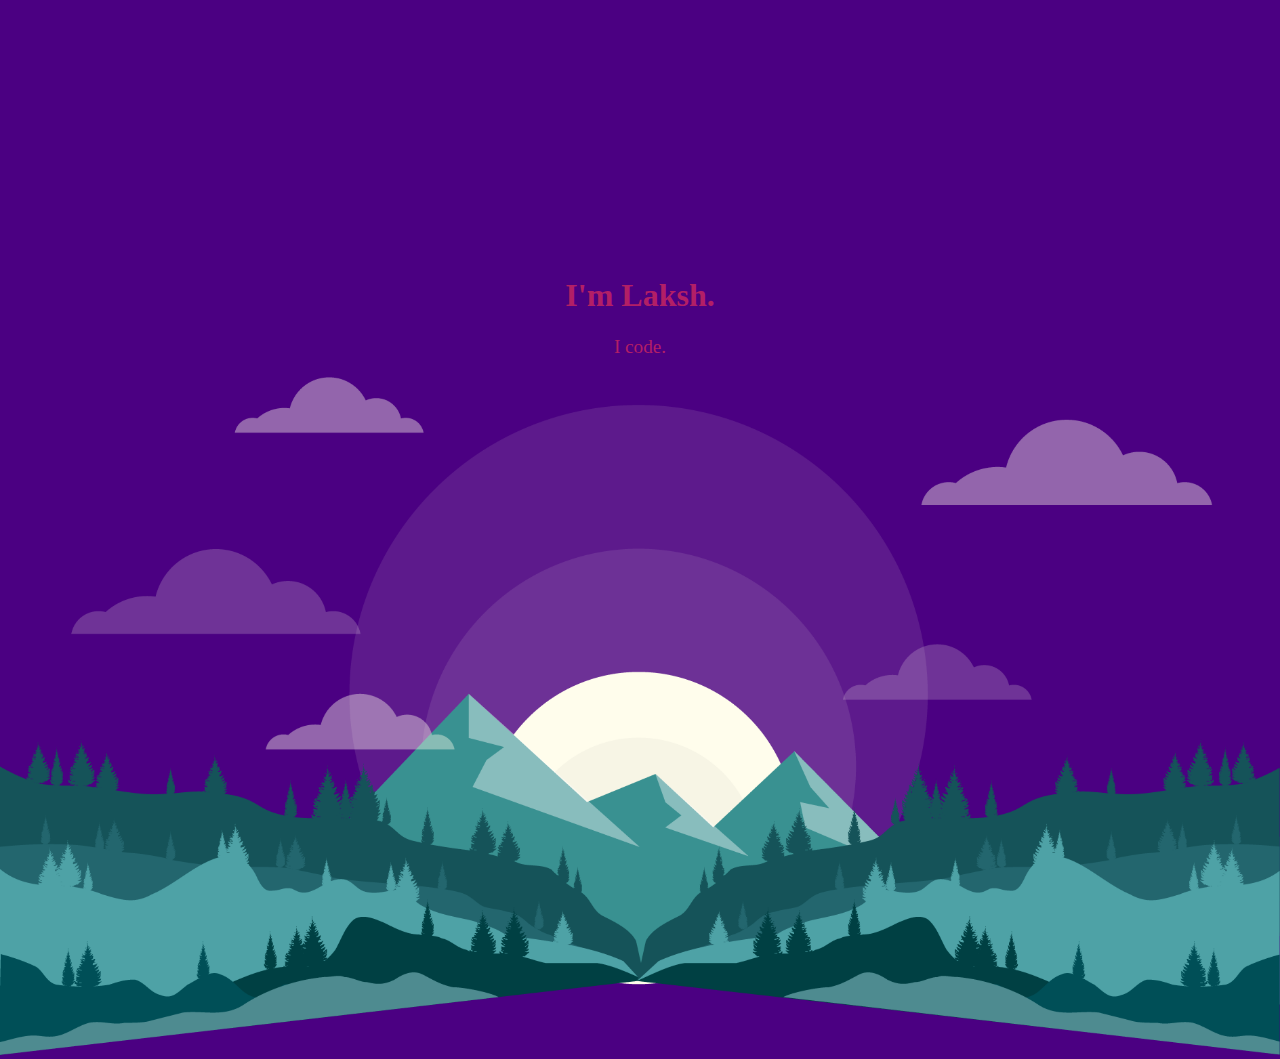
<file: CSS - My Site/index.html>
<!DOCTYPE html>
<html>

<head>
  <meta charset="utf-8">
  <title>Laksh Chauhan</title>
  <link rel="stylesheet" href="css/Styles.css">
  <link rel="icon" href="data/favicon.ico">
</head>

<body>
  <div class="topcont">
    <h1>I'm Laksh.</h1>
    <p>I code.</p>
    <img class="mts" src="data/mountains.png" alt="mountains for bg">
  </div>
</body>

</html>
</file>
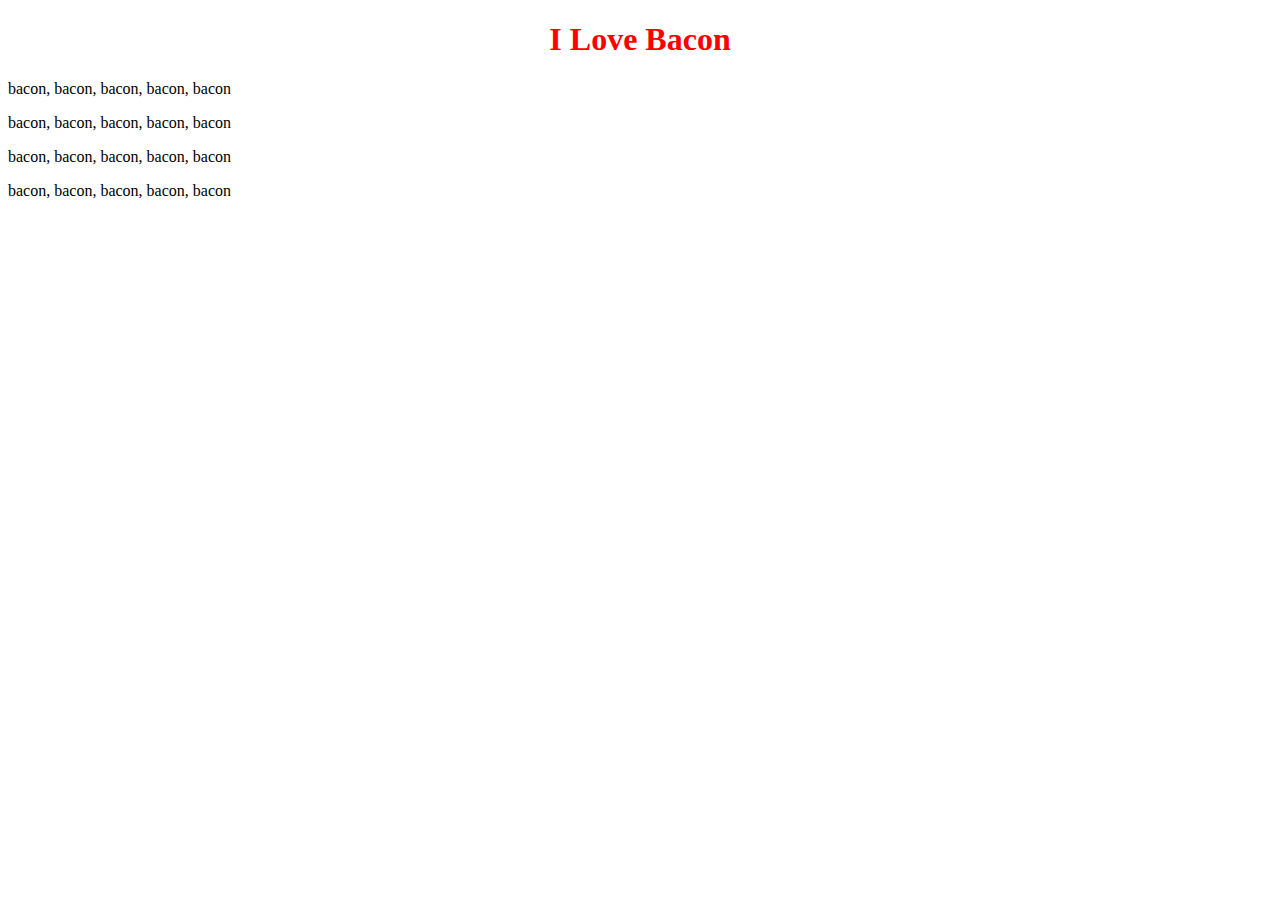
<file: CSS- Bacon Lover/index.html>
<!DOCTYPE html>
<html>
  <head>
    <meta charset="utf-8">
    <title>Bacon Fansite</title>
    <link rel="stylesheet" href="css/Styles.css">
  </head>
  <body>
    <h1>I Love Bacon</h1>
    <p>bacon, bacon, bacon, bacon, bacon</p>
    <p>bacon, bacon, bacon, bacon, bacon</p>
    <p>bacon, bacon, bacon, bacon, bacon</p>
    <p>bacon, bacon, bacon, bacon, bacon</p>
  </body>
</html>
</file>
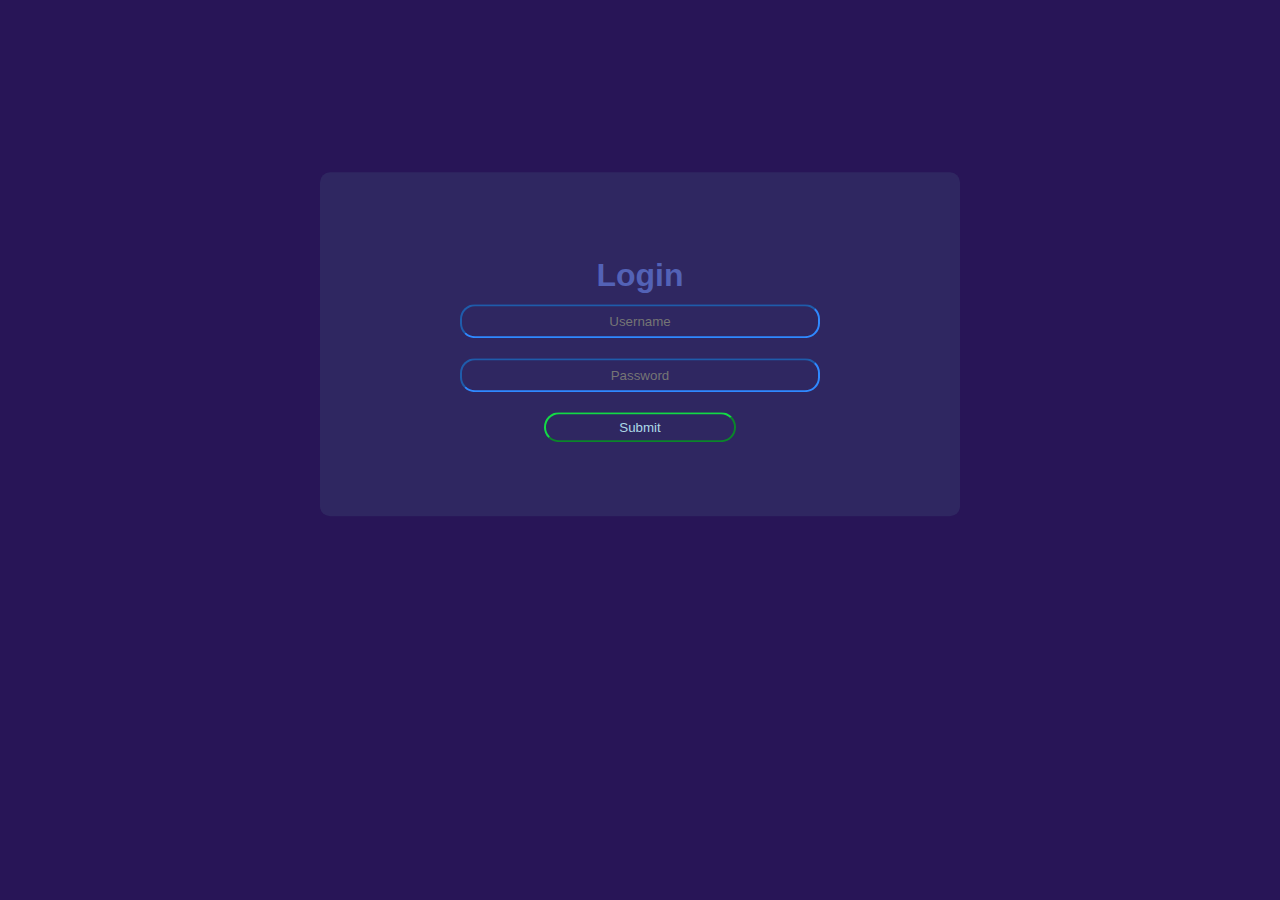
<file: HTML - Login Page/index.html>
<!DOCTYPE html>
    <head>
        <meta charset="utf-8">
        <title>Login Page</title>
        <link rel="stylesheet" href="css/styles.css">
    </head>
    <body>
        <form class="box">
            <h1>Login</h1>
            <input type="text" placeholder="Username"><br>
            <input type="password" placeholder="Password"><br>
            <input type="submit" value="Submit">
        </form>     
    </body>
</html>
</file>
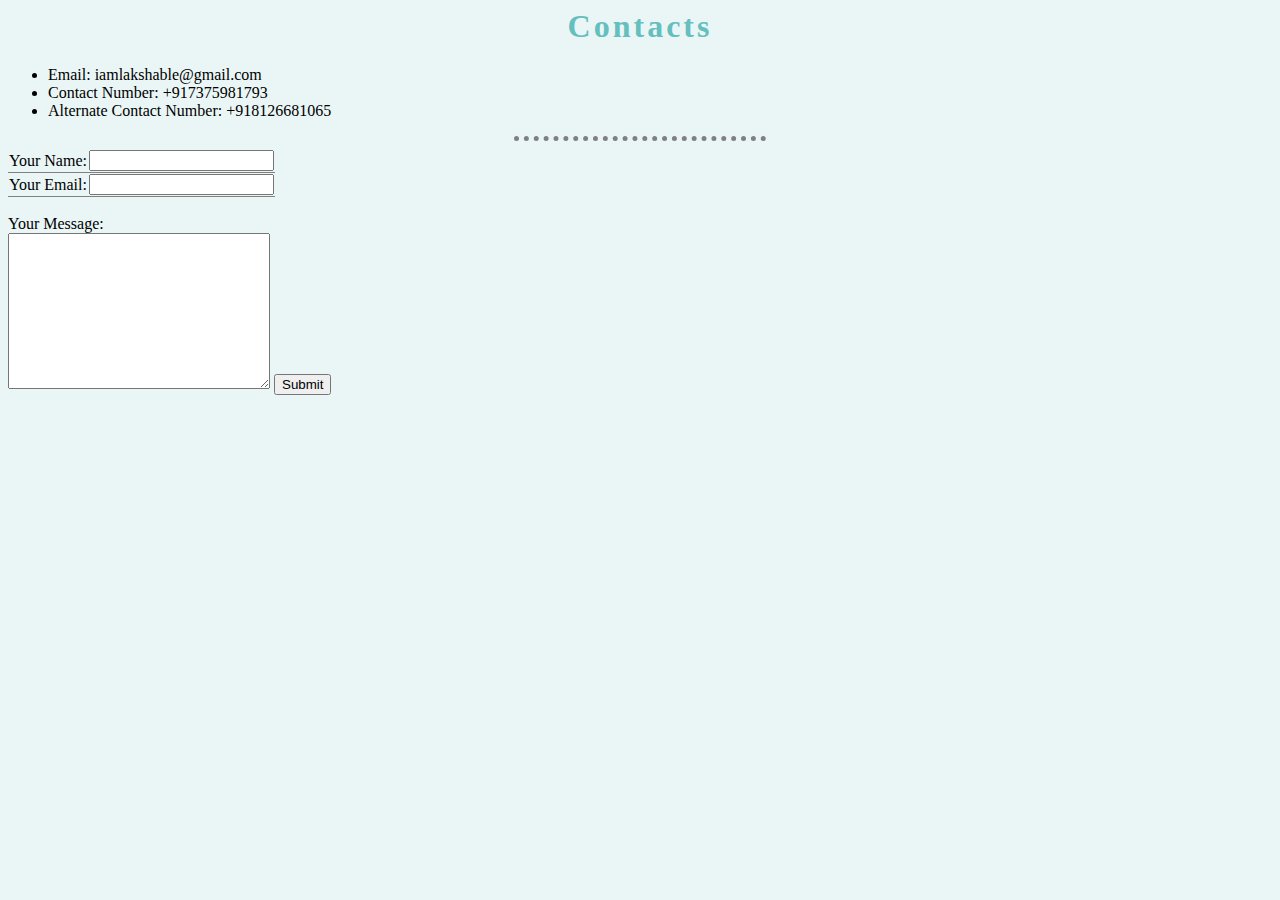
<file: HTML - Personal Site/Contact.html>
<html>

<head>
  <meta charset="utf-8">
  <title>Contact Me</title>
  <link rel="stylesheet" href="CSS/Style.css">
</head>

<body>
    <h1>Contacts</h1>
  <ul>
    <li>Email: iamlakshable@gmail.com</li>
    <li>Contact Number: +917375981793</li>
    <li>Alternate Contact Number: +918126681065</li>
  </ul>
  <hr>
  <form action="mailto:iamlakshable@gmail.com" method="post" enctype="text/plain">
    <table>
      <tbody>
        <tr>
          <td><label>Your Name:</label></td>
          <td><input type="text" name="yourName" value=""><br></td>
        </tr>
        <tr>
          <td><label>Your Email:</label></td>
          <td><input type="email" name="yourEmail" value=""></td>
        </tr>
      </tbody>
    </table><br>
    <label>Your Message:</label><br>
    <textarea name="yourMessage" rows="10" cols="30"></textarea>
    <input type="submit" name="">
  </form>

</body>

</html>
</file>
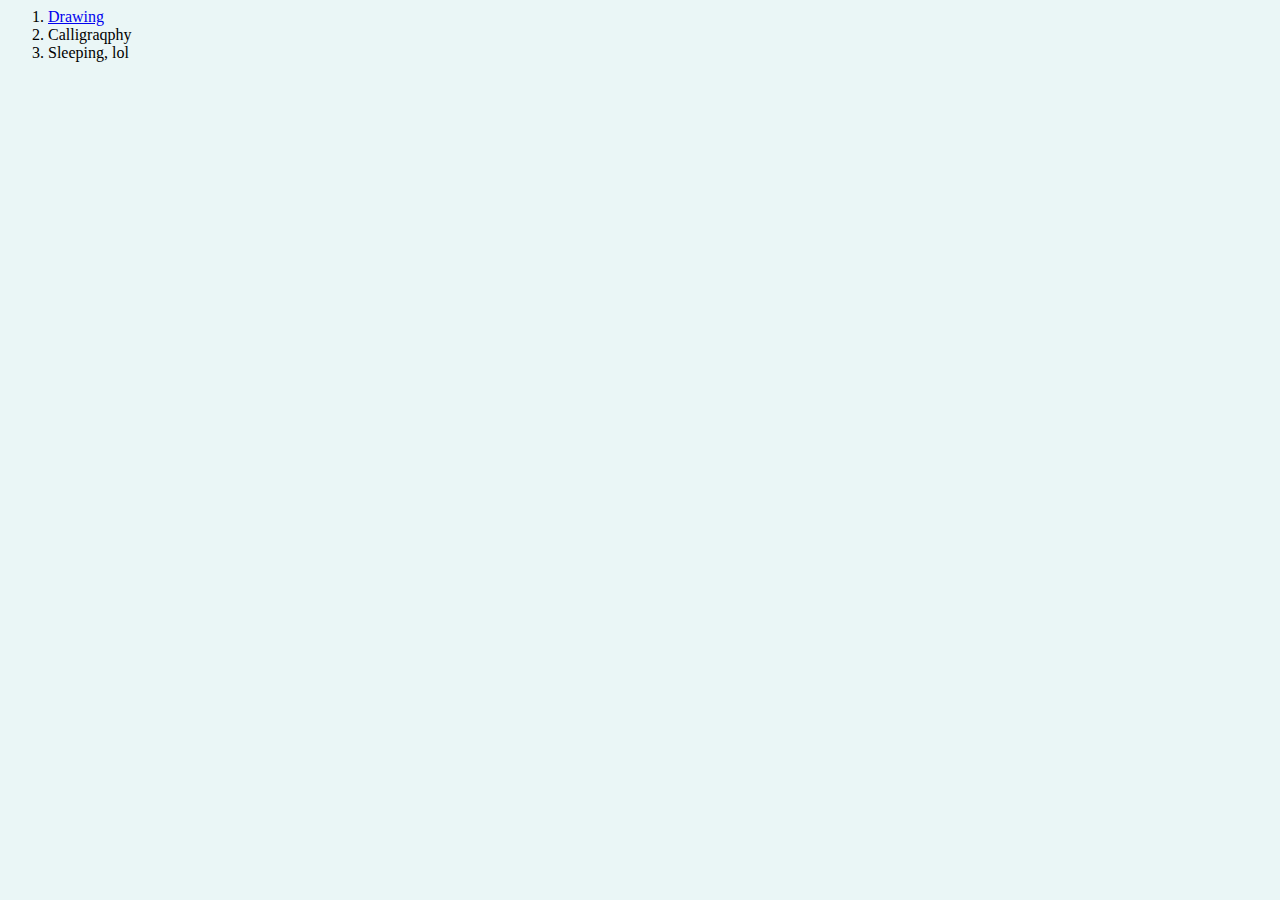
<file: HTML - Personal Site/Hobbies.html>
<html>
  <head>
    <meta charset="utf-8">
    <title>Hobbies</title>
    <link rel="stylesheet" href="CSS/Style.css">
  </head>
  <body>
    <!-- Ordered List -->
    <ol>
      <li><a href="https://www.google.com">Drawing</a></li>
      <li>Calligraqphy</li>
      <li>Sleeping, lol</li>
    </ol>
  </body>
</html>
</file>
<file: CSS - My Site/css/Styles.css>
.topcont{
  background-color: #4B0082;
  padding-top: 20%;
  height: 100%;
}

.topcont h1{
  position: relative;
  top: 28%;
  text-align: center;
  font-family: fantasy;
  color: #b21f66;
}

.topcont p{
  position: relative;
  top: 26%;
  text-align: center;
  font-size: larger;
  color: #b21f66;
}

.mts{
  width: 100%;
  height: 60%;
  top: 40%;
}

body{
  margin: 0;
}
</file>
<file: CSS- Bacon Lover/css/Styles.css>
h1 {
  color: red;
  font-size: 200%;
  text-align: center;
}
</file>
<file: HTML - Login Page/css/styles.css>
body{
    background: rgb(40, 21, 87);
    text-align: center;
    margin: 0;
    padding: 0;
}

.box{
    padding-top: 5%;
    padding-bottom: 5%;
    height: 50%;
    margin: 0;
    color: rgb(83, 98, 182);
    font-family: sans-serif;
    text-align: center;
    width: 50%;
    transform: translate(50%, 50%);
    top: 50%;
    left: 50%;
    background-color: rgb(47, 39, 97);
    border-radius: 10px;
}

.box input[type="text"] , .box input[type="password"]{
    transition-property: width;
    transition: width .25s ease-in-out;
    outline: none;
    color: lightblue;
    margin: 10px;
    width: 55%;
    height: 28px;
    border-radius: 15px;
    text-align: center;
    background-color: rgb(47, 39, 97);
    border-color: rgb(47, 137, 255);
    color: ivory;
}

.box h1{
    margin-bottom: 0;
}

.box input[type="submit"]{
    color: lightblue;
    width: 30%;
    margin: 10px;
    border-radius: 15px;
    height: 30px;
    background-color: rgb(47, 39, 97);
    border-color: rgb(19, 218, 69);
}

.box input[type="text"]:focus , .box input[type="password"]:focus{
    margin: 10px;
    width: 70%;
    transition: width .25s ease-in-out;
    height: 28px;
    border-radius: 15px;
    text-align: center;
    background-color: rgb(33, 27, 68);
    border-color: rgb(19, 218, 69);
    color: ivory;
}

.box input[type="submit"]:hover{
    color: lightblue;
    width: 30%;
    margin-top: 10px;
    border-radius: 15px;
    height: 30px;
    background-color: rgb(33, 27, 68);
    border-color: rgb(19, 218, 69);
}

.box input[type="text"]:hover , .box input[type="password"]:hover{
    margin: 10px;
    height: 28px;
    border-radius: 15px;
    text-align: center;
    background-color: rgb(33, 27, 68);
    color: ivory;
}
</file>
<file: HTML - Personal Site/CSS/Style.css>
.myPic {
  height: 120;
  width: 30%;
}

body {
  background-color: #EAF6F6;
}

hr {
  border-style: none;
  border-top-style: dotted;
  border-color: grey;
  border-width: 5px;
  width: 20%;
}

h1 {
  letter-spacing: 3px;
  text-align: center;
  color: #66BFBF;
}

h3 {
  text-align: center;
  color: #66BFBF;
}

p {
  text-align: center;
}

table {
  border-collapse: collapse;
  text-align: left;
  vertical-align: bottom;
  align-self: center;
  align-content: center;
}

th {
  background-color: #add8e6;
  color: white;
  border-bottom-width: 1px;
  border-bottom-style: solid;
  border-bottom-color: grey;
}

tr {
  border-bottom-width: 1px;
  border-bottom-style: solid;
  border-bottom-color: grey;
}

.circular{
  border-radius: 100%;
}

.hvr:hover{
  background-color: rgb(200, 200, 200);

}
</file>
